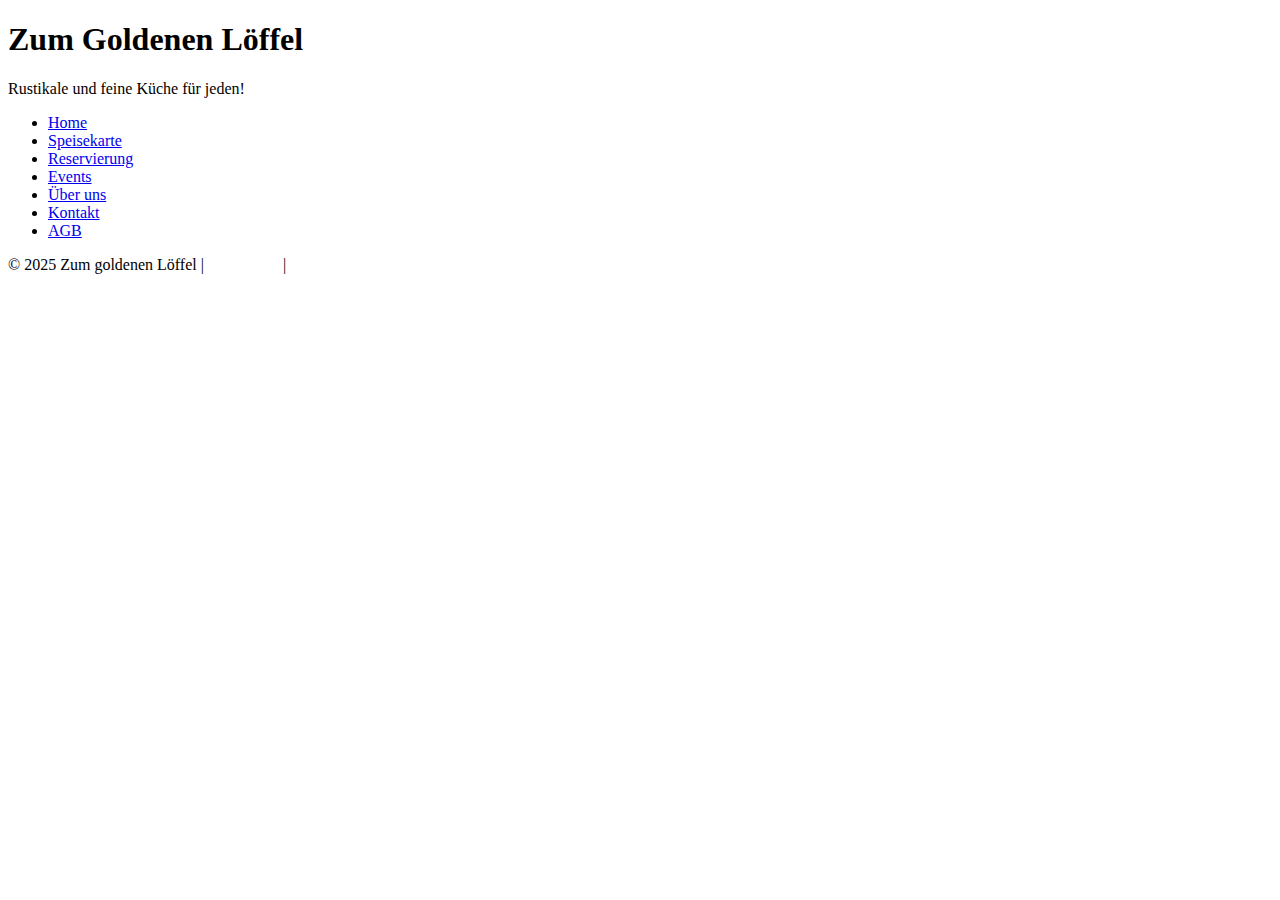
<file: index.html>
<!DOCTYPE html>
<html lang="de">
<head>
  <meta charset="UTF-8">
  <meta name="viewport" content="width=device-width, initial-scale=1.0">
  <title>Zum Goldenen Löffel</title>
  <body>
    <header>
     <h1>Zum Goldenen Löffel</h1>
     <p>Rustikale und feine Küche für jeden!</p>
      <nav>
       <ul>
        <li><a href="index.html">Home</a></li>
        <li><a href="speisekarte.html">Speisekarte</a></li>
        <li><a href="reservierung.html">Reservierung</a></li>
        <li><a href="events.html">Events</a></li>
        <li><a href="ueber-uns.html">Über uns</a></li>
        <li><a href="kontakt.html">Kontakt</a></li>
        <li><a href="AGB.html">AGB</a></li>
       </ul>
      </nav>
     </header>
  <body>
    
  <footer>
    <p>&copy; 2025 Zum goldenen Löffel | <a href="impressum.html" style="color: white;">Impressum</a> | <a href="datenschutz.html" style="color: white;">Datenschutz</a></p>
  </footer>

</body>
</html>
</file>
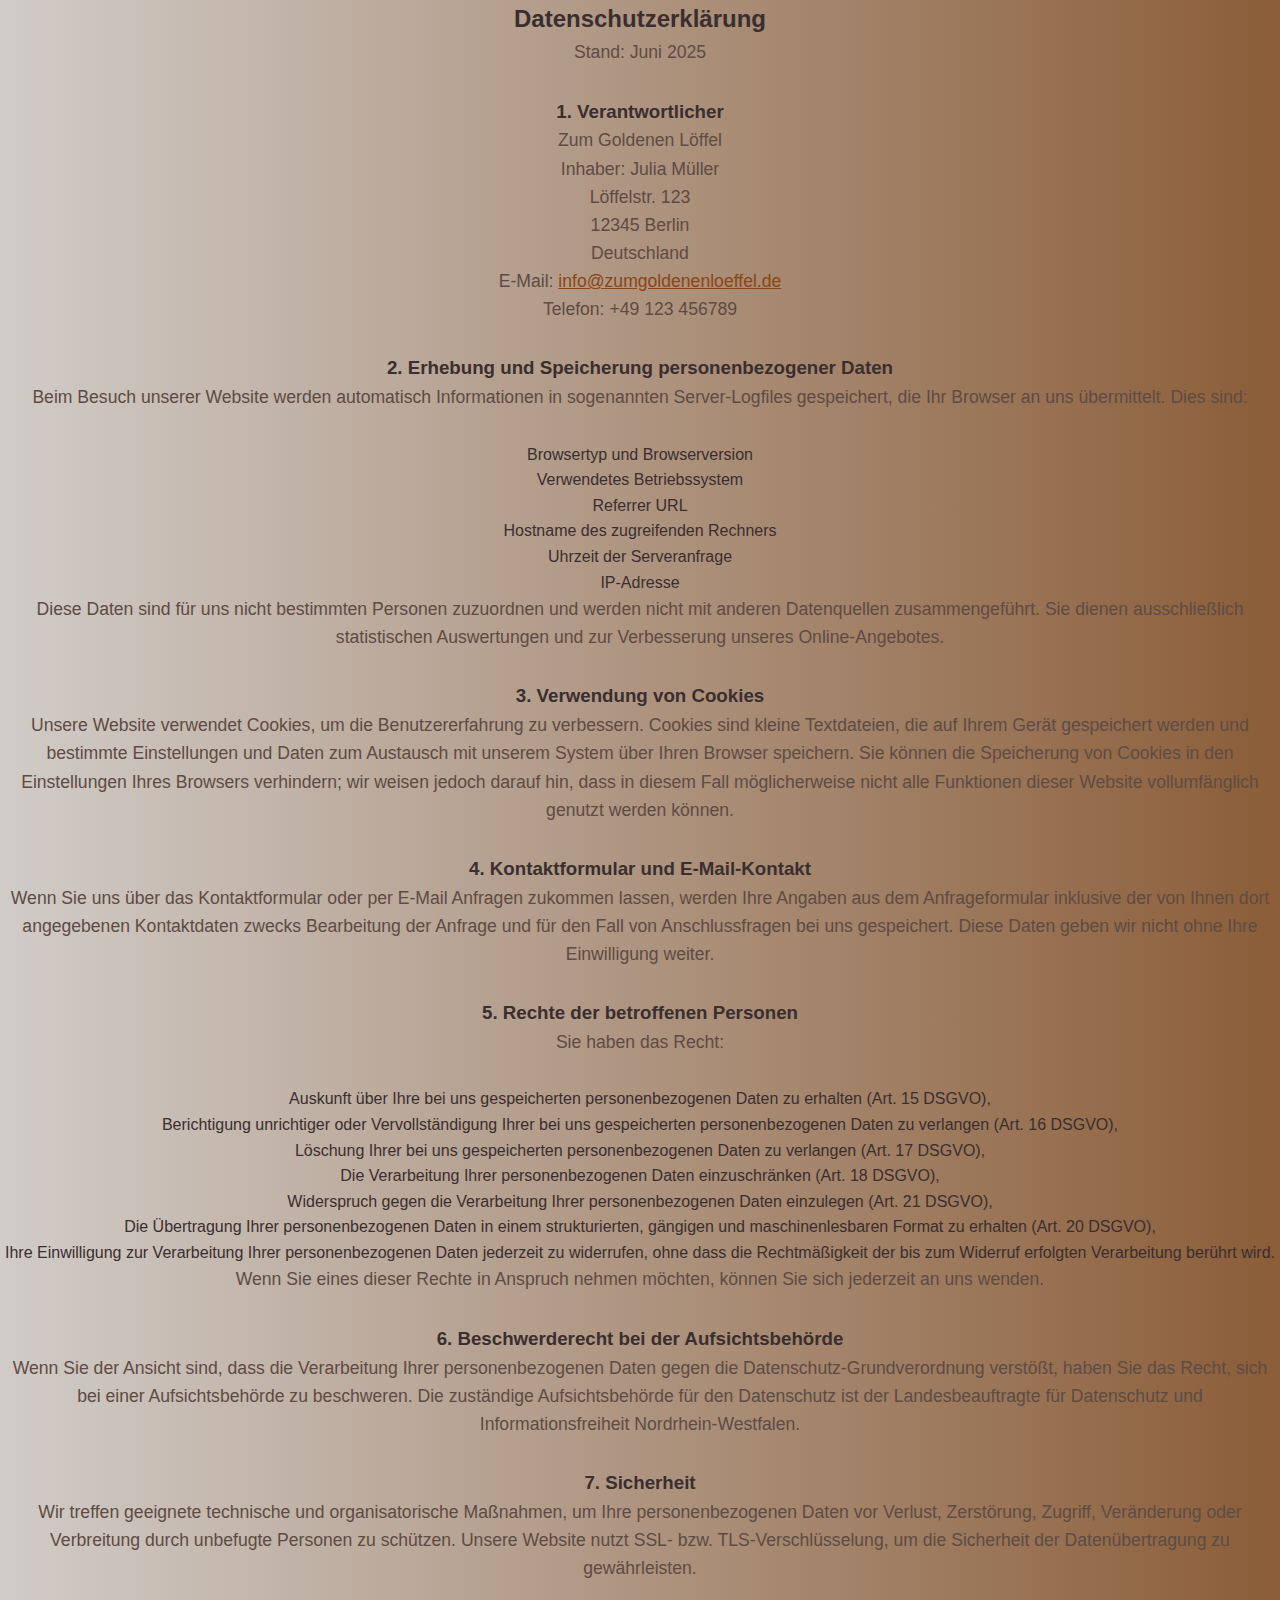
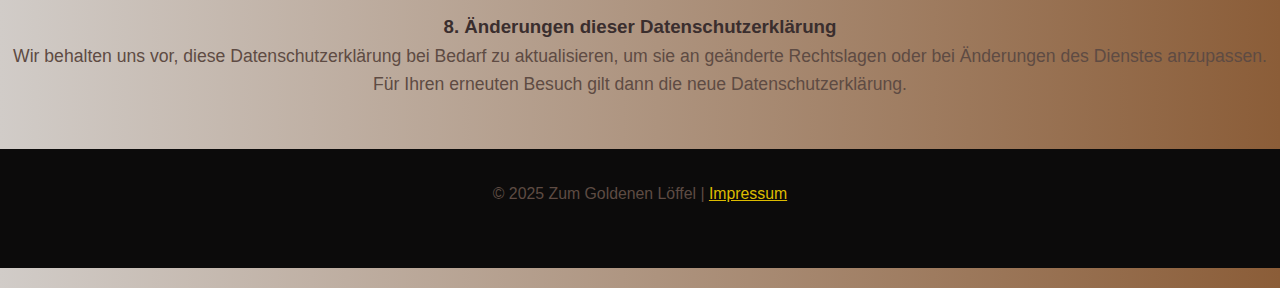
<file: datenschutz.html>
<!DOCTYPE html>
<html lang="en">
<head>
    <meta charset="UTF-8">
    <meta name="viewport" content="width=device-width, initial-scale=1.0">
    <title>Datenschutz</title>
    <link rel="stylesheet" href="CSS/style.css"
    
</head>
<body>
     <main>
    <section>
      <h2>Datenschutzerklärung</h2>
      <p>Stand: Juni 2025</p>

      <h3>1. Verantwortlicher</h3>
      <p>Zum Goldenen Löffel<br>
      Inhaber: Julia Müller<br>
      Löffelstr. 123<br>
      12345 Berlin<br>
      Deutschland<br>
      E-Mail: <a href="mailto:info@zumgoldenenloeffel.de">info@zumgoldenenloeffel.de</a><br>
      Telefon: +49 123 456789</p>

      <h3>2. Erhebung und Speicherung personenbezogener Daten</h3>
      <p>Beim Besuch unserer Website werden automatisch Informationen in sogenannten Server-Logfiles gespeichert, die Ihr Browser an uns übermittelt. Dies sind:</p>
      <ul>
        <li>Browsertyp und Browserversion</li>
        <li>Verwendetes Betriebssystem</li>
        <li>Referrer URL</li>
        <li>Hostname des zugreifenden Rechners</li>
        <li>Uhrzeit der Serveranfrage</li>
        <li>IP-Adresse</li>
      </ul>
      <p>Diese Daten sind für uns nicht bestimmten Personen zuzuordnen und werden nicht mit anderen Datenquellen zusammengeführt. Sie dienen ausschließlich statistischen Auswertungen und zur Verbesserung unseres Online-Angebotes.</p>

      <h3>3. Verwendung von Cookies</h3>
      <p>Unsere Website verwendet Cookies, um die Benutzererfahrung zu verbessern. Cookies sind kleine Textdateien, die auf Ihrem Gerät gespeichert werden und bestimmte Einstellungen und Daten zum Austausch mit unserem System über Ihren Browser speichern. Sie können die Speicherung von Cookies in den Einstellungen Ihres Browsers verhindern; wir weisen jedoch darauf hin, dass in diesem Fall möglicherweise nicht alle Funktionen dieser Website vollumfänglich genutzt werden können.</p>

      <h3>4. Kontaktformular und E-Mail-Kontakt</h3>
      <p>Wenn Sie uns über das Kontaktformular oder per E-Mail Anfragen zukommen lassen, werden Ihre Angaben aus dem Anfrageformular inklusive der von Ihnen dort angegebenen Kontaktdaten zwecks Bearbeitung der Anfrage und für den Fall von Anschlussfragen bei uns gespeichert. Diese Daten geben wir nicht ohne Ihre Einwilligung weiter.</p>

      <h3>5. Rechte der betroffenen Personen</h3>
      <p>Sie haben das Recht:</p>
      <ul>
        <li>Auskunft über Ihre bei uns gespeicherten personenbezogenen Daten zu erhalten (Art. 15 DSGVO),</li>
        <li>Berichtigung unrichtiger oder Vervollständigung Ihrer bei uns gespeicherten personenbezogenen Daten zu verlangen (Art. 16 DSGVO),</li>
        <li>Löschung Ihrer bei uns gespeicherten personenbezogenen Daten zu verlangen (Art. 17 DSGVO),</li>
        <li>Die Verarbeitung Ihrer personenbezogenen Daten einzuschränken (Art. 18 DSGVO),</li>
        <li>Widerspruch gegen die Verarbeitung Ihrer personenbezogenen Daten einzulegen (Art. 21 DSGVO),</li>
        <li>Die Übertragung Ihrer personenbezogenen Daten in einem strukturierten, gängigen und maschinenlesbaren Format zu erhalten (Art. 20 DSGVO),</li>
        <li>Ihre Einwilligung zur Verarbeitung Ihrer personenbezogenen Daten jederzeit zu widerrufen, ohne dass die Rechtmäßigkeit der bis zum Widerruf erfolgten Verarbeitung berührt wird.</li>
      </ul>
      <p>Wenn Sie eines dieser Rechte in Anspruch nehmen möchten, können Sie sich jederzeit an uns wenden.</p>

      <h3>6. Beschwerderecht bei der Aufsichtsbehörde</h3>
      <p>Wenn Sie der Ansicht sind, dass die Verarbeitung Ihrer personenbezogenen Daten gegen die Datenschutz-Grundverordnung verstößt, haben Sie das Recht, sich bei einer Aufsichtsbehörde zu beschweren. Die zuständige Aufsichtsbehörde für den Datenschutz ist der Landesbeauftragte für Datenschutz und Informationsfreiheit Nordrhein-Westfalen.</p>

      <h3>7. Sicherheit</h3>
      <p>Wir treffen geeignete technische und organisatorische Maßnahmen, um Ihre personenbezogenen Daten vor Verlust, Zerstörung, Zugriff, Veränderung oder Verbreitung durch unbefugte Personen zu schützen. Unsere Website nutzt SSL- bzw. TLS-Verschlüsselung, um die Sicherheit der Datenübertragung zu gewährleisten.</p>

      <h3>8. Änderungen dieser Datenschutzerklärung</h3>
      <p>Wir behalten uns vor, diese Datenschutzerklärung bei Bedarf zu aktualisieren, um sie an geänderte Rechtslagen oder bei Änderungen des Dienstes anzupassen. Für Ihren erneuten Besuch gilt dann die neue Datenschutzerklärung.</p>
    </section>
  </main>

  <footer>
    <p>&copy; 2025 Zum Goldenen Löffel | <a href="impressum.html">Impressum</a></p>
  </footer>
    
</body>
</html>
</file>
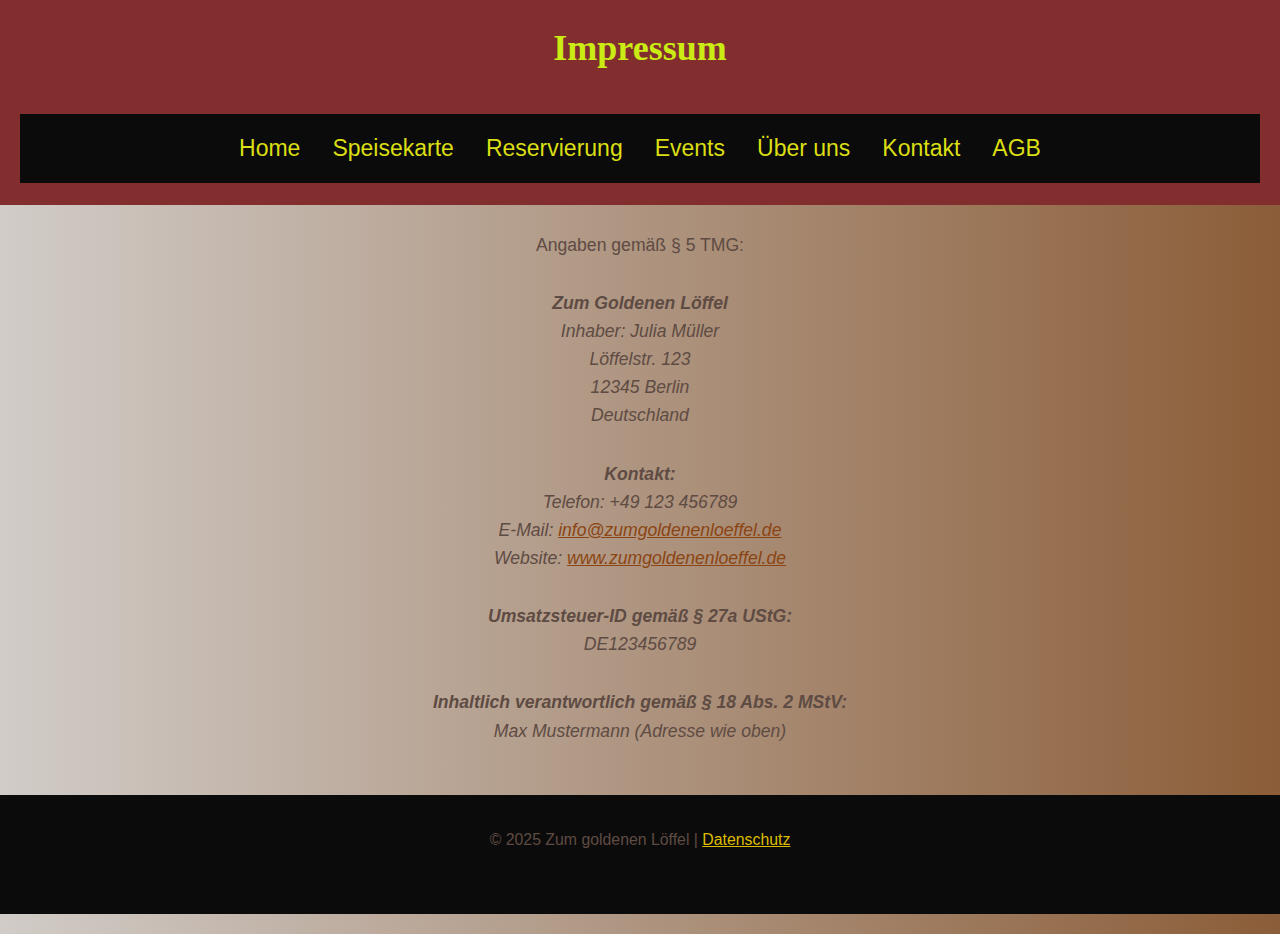
<file: impressum.html>
<!DOCTYPE html>
<html lang="de">
<head>
    <meta charset="UTF-8" />
    <meta name="viewport" content="width=device-width, initial-scale=1.0" />
    <title>Impressum</title>
    <link rel="stylesheet" href="CSS/style.css" />
</head>
<body>
    <header>
        <h2>Impressum</h2>
        <br />
        <nav>
            <ul>
                <li><a href="index.html" aria-current="page">Home</a></li>
                <li><a href="speisekarte.html">Speisekarte</a></li>
                <li><a href="reservierung.html">Reservierung</a></li>
                <li><a href="events.html">Events</a></li>
                <li><a href="ueber-uns.html">Über uns</a></li>
                <li><a href="kontakt.html">Kontakt</a></li>
                <li><a href="agb.html" aria-current="page">AGB</a></li>
            </ul>
        </nav>
    </header>
    <br />
    <main>
        <p>Angaben gemäß § 5 TMG:</p>
        <address>
            <p>
                <strong>Zum Goldenen Löffel</strong><br />
                Inhaber: Julia Müller<br />
                Löffelstr. 123<br />
                12345 Berlin<br />
                Deutschland
            </p>
            <p>
                <strong>Kontakt:</strong><br />
                Telefon: +49 123 456789<br />
                E-Mail: <a href="mailto:info@zumgoldenenloeffel.de">info@zumgoldenenloeffel.de</a><br />
                Website: <a href="https://www.zumgoldenenloeffel.de">www.zumgoldenenloeffel.de</a>
            </p>
            <p>
                <strong>Umsatzsteuer-ID gemäß § 27a UStG:</strong><br />
                DE123456789
            </p>
            <p>
                <strong>Inhaltlich verantwortlich gemäß § 18 Abs. 2 MStV:</strong><br />
                Max Mustermann (Adresse wie oben)
            </p>
        </address>
    </main>
    <footer> 
        <p>&copy; 2025 Zum goldenen Löffel | <a href="datenschutz.html">Datenschutz</a></p>
    </footer>
</body>
</html>
</file>
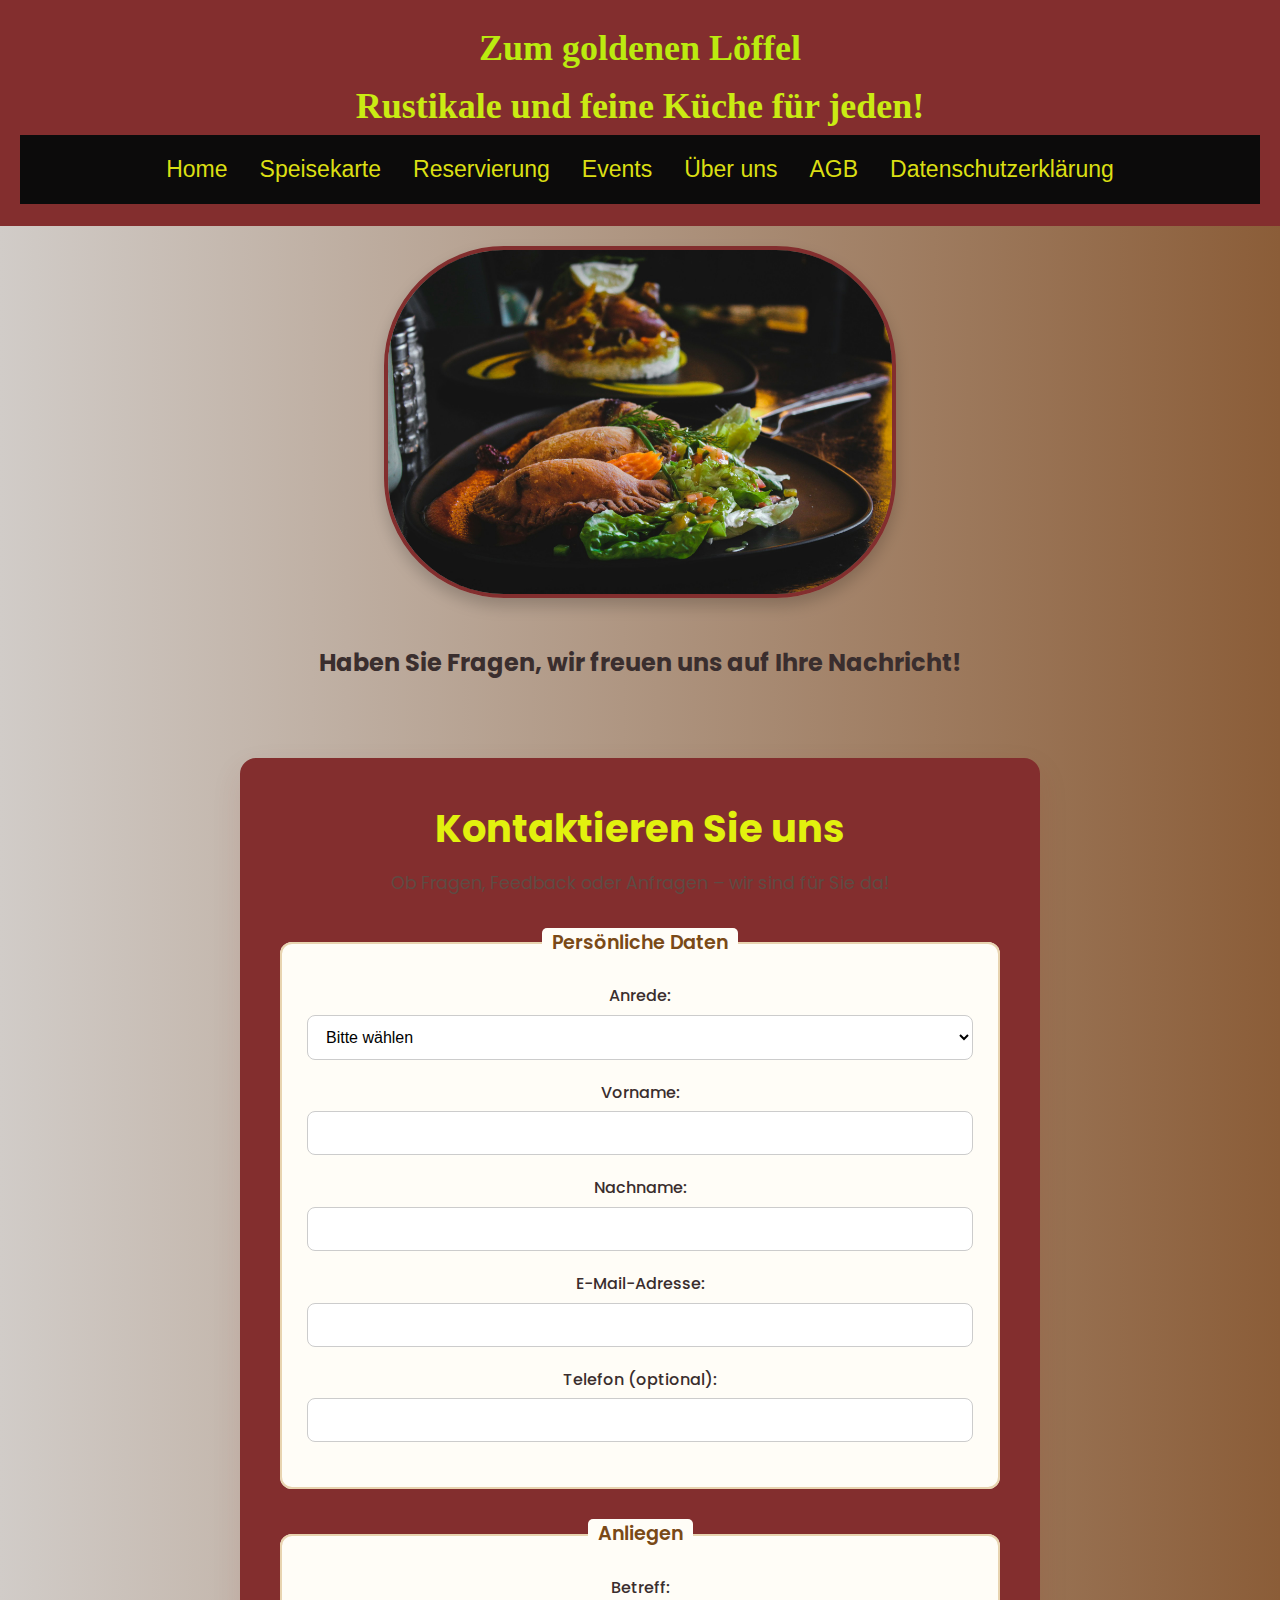
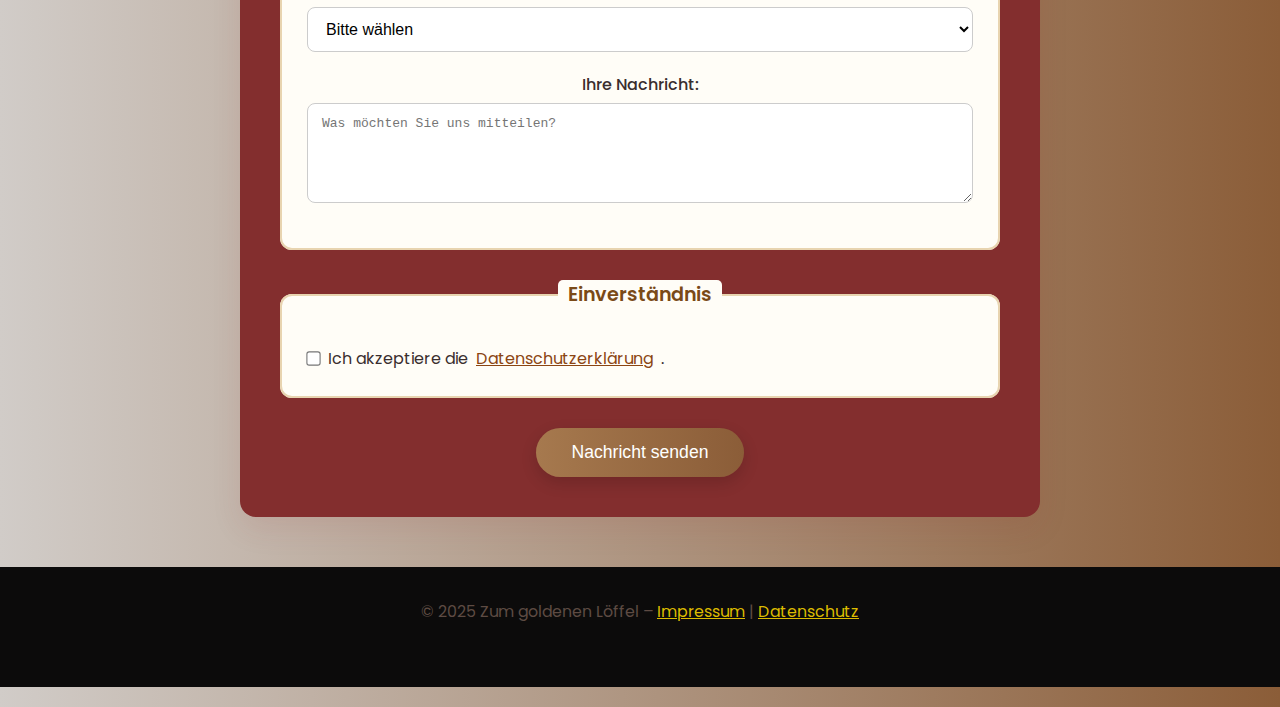
<file: kontakt.html>
<!DOCTYPE html>
<html lang="de">
<head>
    <meta charset="UTF-8">
    <meta name="viewport" content="width=device-width, initial-scale=1.0">
    <title>Kontakt</title>
    <link rel="stylesheet" href="CSS/style.css">
</head>
<body>
    <header>
        <h1>Zum goldenen Löffel</h1>
        <h2>Rustikale und feine Küche für jeden!</h2>

        <nav>
            <ul>
                <li><a href="index.html" aria-current="page">Home</a></li>
                <li><a href="speisekarte.html">Speisekarte</a></li>
                <li><a href="reservierung.html">Reservierung</a></li>
                <li><a href="events.html">Events</a></li>
                <li><a href="ueber-uns.html">Über uns</a></li>
                <li><a href="AGB.html">AGB</a></li>
                <li><a href="datenschutz.html">Datenschutzerklärung</a></li>
            </ul>
        </nav>
    </header>
    <main>
        <div class=Restaurant-Foto>
          <img src="Bilder/Kontakt.jpg" alt="Bild einer Bar an der Menschen sitzen">
        </div class=Restaurant-Foto> 
            <br>
            <h2>Haben Sie Fragen, wir freuen uns auf Ihre Nachricht!</h2>

            <form action="mailto:info@zumgoldenenloeffel.de" method="post" enctype="text/plain">
                <br>
                <link href="https://fonts.googleapis.com/css2?family=Poppins:wght@300;500;700&display=swap" rel="stylesheet">
</head>
<body>

  <div class="contact-container">
    <h1>Kontaktieren Sie uns</h1>
    <p>Ob Fragen, Feedback oder Anfragen – wir sind für Sie da!</p>

    <form action="kontakt-senden.php" method="POST">

      <fieldset>
        <legend>Persönliche Daten</legend>

        <div class="form-group">
          <label for="anrede">Anrede:</label>
          <select id="anrede" name="anrede" required>
            <option value="">Bitte wählen</option>
            <option value="herr">Herr</option>
            <option value="frau">Frau</option>
            <option value="divers">Divers</option>
          </select>
        </div>

        <div class="form-group">
          <label for="vorname">Vorname:</label>
          <input type="text" id="vorname" name="vorname" required>
        </div>

        <div class="form-group">
          <label for="nachname">Nachname:</label>
          <input type="text" id="nachname" name="nachname" required>
        </div>

        <div class="form-group">
          <label for="email">E-Mail-Adresse:</label>
          <input type="email" id="email" name="email" required>
        </div>

        <div class="form-group">
          <label for="telefon">Telefon (optional):</label>
          <input type="tel" id="telefon" name="telefon">
        </div>
      </fieldset>

      <fieldset>
        <legend>Anliegen</legend>

        <div class="form-group">
          <label for="betreff">Betreff:</label>
          <select id="betreff" name="betreff" required>
            <option value="">Bitte wählen</option>
            <option value="reservierung">Reservierung</option>
            <option value="feedback">Feedback</option>
            <option value="beschwerde">Beschwerde</option>
            <option value="frage">Allgemeine Frage</option>
          </select>
        </div>

        <div class="form-group">
          <label for="nachricht">Ihre Nachricht:</label>
          <textarea id="nachricht" name="nachricht" placeholder="Was möchten Sie uns mitteilen?" required></textarea>
        </div>
      </fieldset>

      <fieldset>
        <legend>Einverständnis</legend>
        <div class="form-group-inline">
          <label>
            <input type="checkbox" name="datenschutz" required>
            Ich akzeptiere die <a href="datenschutz.html" target="_blank">Datenschutzerklärung</a>.
          </label>
        </div>
      </fieldset>

      <div class="form-actions">
        <button type="submit">Nachricht senden</button>
      </div>
    </form>
  </div>

  <footer>
    <p>&copy; 2025 Zum goldenen Löffel &ndash; <a href="impressum.html">Impressum</a> | <a href="datenschutz.html">Datenschutz</a></p>
  </footer>

</body>
</html>
</file>
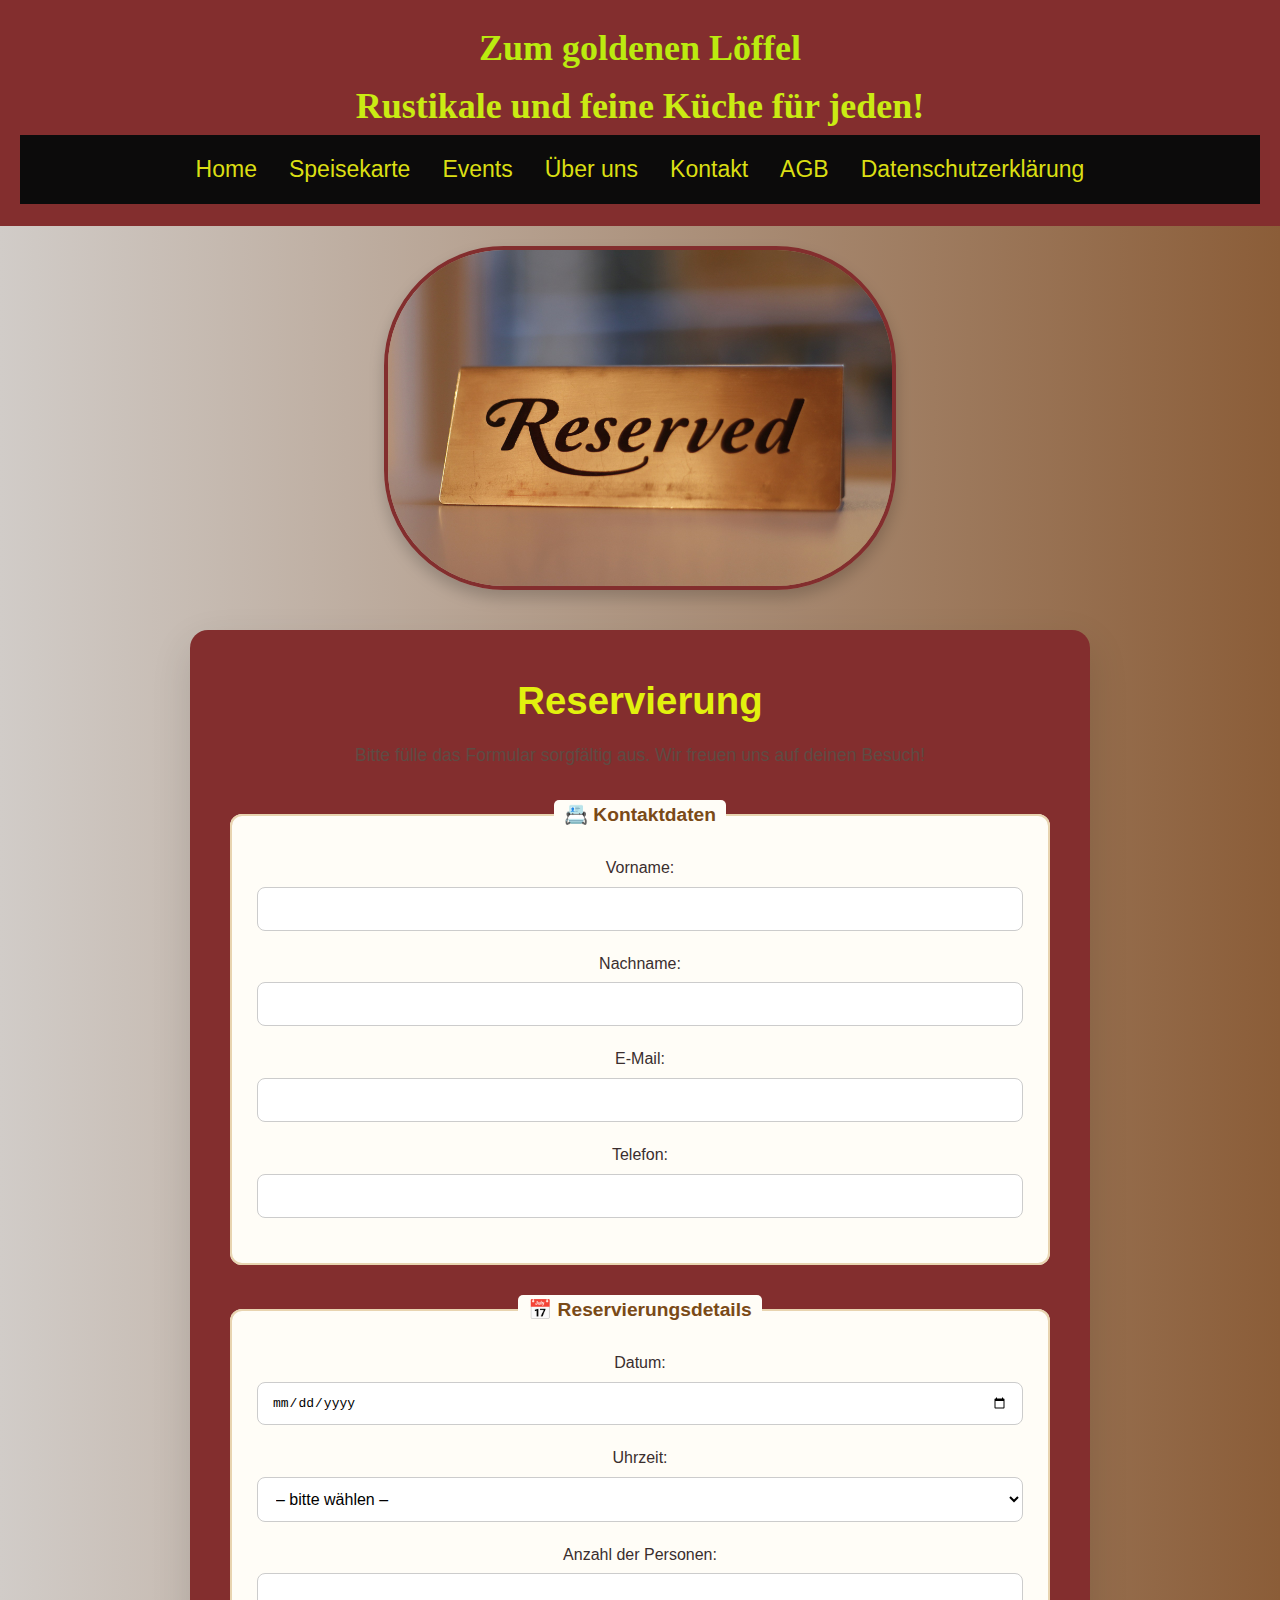
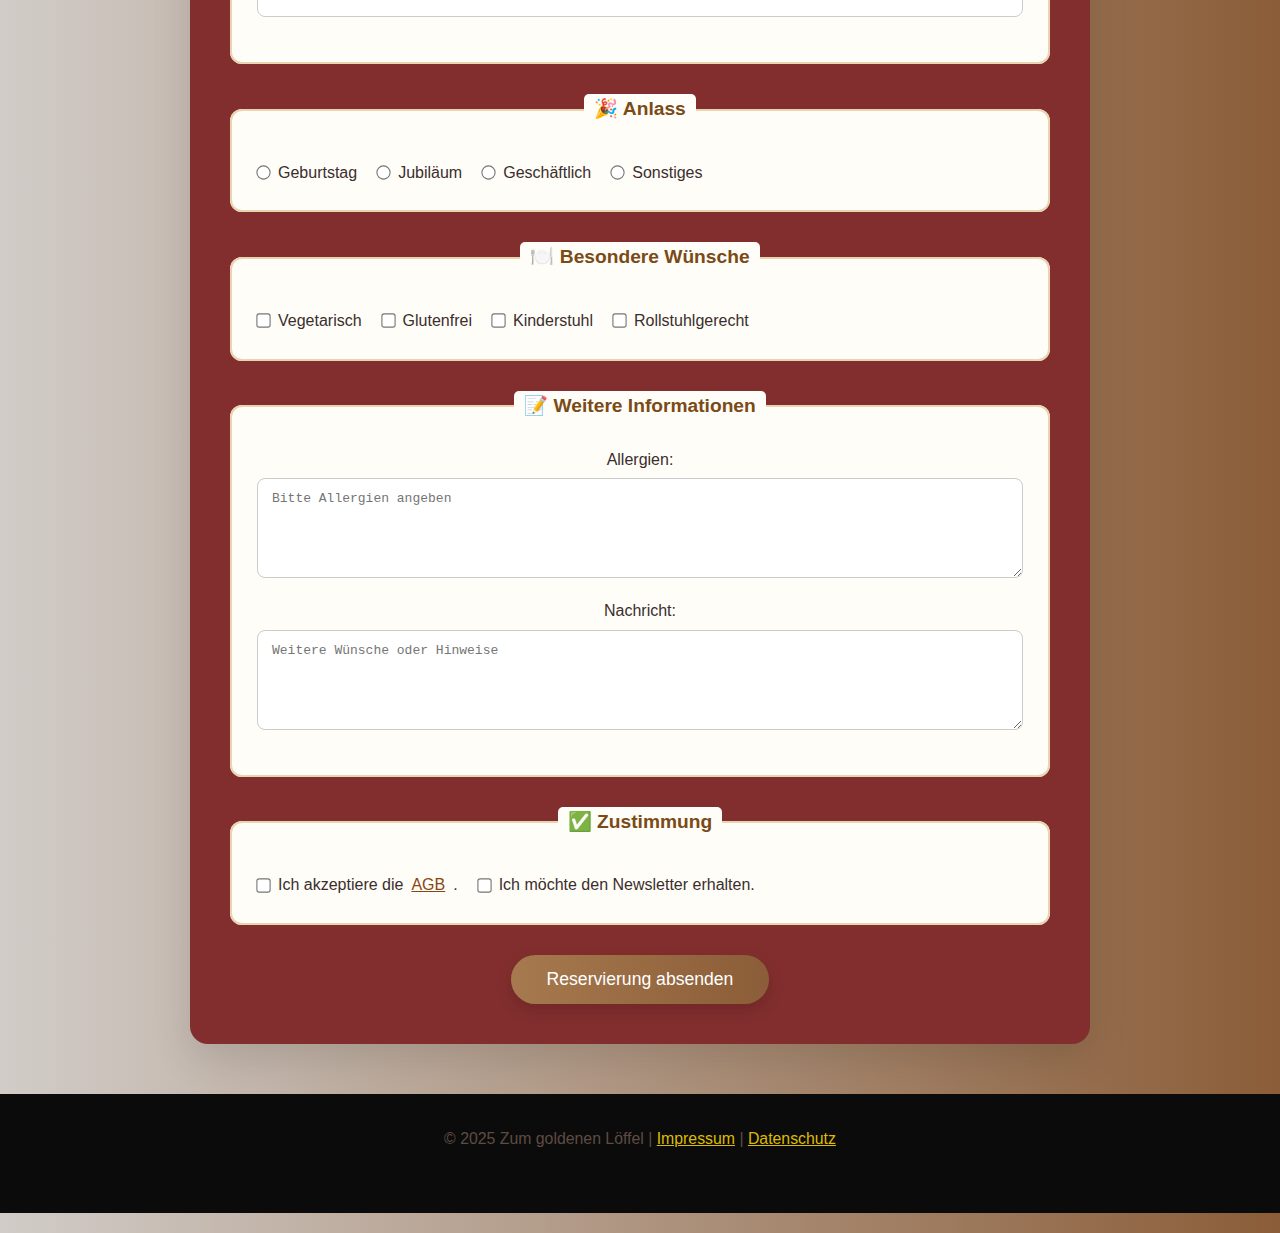
<file: reservierung.html>
<!DOCTYPE html>
<html lang="de">
<head>
    <meta charset="UTF-8">
    <meta name="viewport" content="width=device-width, initial-scale=1.0">
    <title>Reservierung</title>
    <link rel="stylesheet" type="text/css" href="CSS/style.css" />
</head>
<body>
    <header>
        <h1>Zum goldenen Löffel</h1>
        <h2>Rustikale und feine Küche für jeden!</h2>
        <nav> 
            <ul>
                <li><a href="index.html" aria-current="page">Home</a></li>
                <li><a href="speisekarte.html">Speisekarte</a></li>
                <li><a href="events.html">Events</a></li>
                <li><a href="ueber-uns.html">Über uns</a></li>
                <li><a href="kontakt.html">Kontakt</a></li>
                <li><a href="agb.html">AGB</a></li> 
                <li><a href="datenschutz.html">Datenschutzerklärung</a></li>
            </ul>
        </nav>
    </header>
    <div class="Restaurant-Foto">
        <img src="Bilder/Reservierung.jpg" alt="Bild mit einem Reserviert Schildchen">
    </div>

    <main class="reservation-container">
        <h1>Reservierung</h1>
        <p>Bitte fülle das Formular sorgfältig aus. Wir freuen uns auf deinen Besuch!</p>

        <form action="reservierung-senden.php" method="post">
            <fieldset>
                <legend>📇 Kontaktdaten</legend>
                <div class="form-group">
                    <label for="vorname">Vorname:</label>
                    <input type="text" id="vorname" name="vorname" required />
                </div>
                <div class="form-group">
                    <label for="nachname">Nachname:</label>
                    <input type="text" id="nachname" name="nachname" required />
                </div>
                <div class="form-group">
                    <label for="email">E-Mail:</label>
                    <input type="email" id="email" name="email" required />
                </div>
                <div class="form-group">
                    <label for="telefon">Telefon:</label>
                    <input type="tel" id="telefon" name="telefon" required />
                </div>
            </fieldset>

            <fieldset>
                <legend>📅 Reservierungsdetails</legend>
                <div class="form-group">
                    <label for="datum">Datum:</label>
                    <input type="date" id="datum" name="datum" required />
                </div>
                <div class="form-group">
                    <label for="uhrzeit">Uhrzeit:</label>
                    <select id="uhrzeit" name="uhrzeit" required>
                        <option value="">– bitte wählen –</option>
                        <option value="17:00">17:00</option>
                        <option value="18:00">18:00</option>
                        <option value="19:00">19:00</option>
                        <option value="20:00">20:00</option>
                    </select>
                </div>
                <div class="form-group">
                    <label for="personen">Anzahl der Personen:</label>
                    <input type="number" id="personen" name="personen" min="1" max="20" required />
                </div>
            </fieldset>

            <fieldset>
                <legend>🎉 Anlass</legend>
                <div class="form-group-inline">
                    <label><input type="radio" name="anlass" value="Geburtstag" required> Geburtstag</label>
                    <label><input type="radio" name="anlass" value="Jubiläum"> Jubiläum</label>
                    <label><input type="radio" name="anlass" value="Geschäftlich"> Geschäftlich</label>
                    <label><input type="radio" name="anlass" value="Sonstiges"> Sonstiges</label>
                </div>
            </fieldset>

            <fieldset>
                <legend>🍽️ Besondere Wünsche</legend>
                <div class="form-group-inline">
                    <label><input type="checkbox" name="wunsch[]" value="vegetarisch"> Vegetarisch</label>
                    <label><input type="checkbox" name="wunsch[]" value="glutenfrei"> Glutenfrei</label>
                    <label><input type="checkbox" name="wunsch[]" value="kinderstuhl"> Kinderstuhl</label>
                    <label><input type="checkbox" name="wunsch[]" value="rollstuhlgerecht"> Rollstuhlgerecht</label>
                </div>
            </fieldset>

            <fieldset>
                <legend>📝 Weitere Informationen</legend>
                <div class="form-group">
                    <label for="allergien">Allergien:</label>
                    <textarea id="allergien" name="allergien" rows="2" placeholder="Bitte Allergien angeben"></textarea>
                </div>
                <div class="form-group">
                    <label for="nachricht">Nachricht:</label>
                    <textarea id="nachricht" name="nachricht" rows="4" placeholder="Weitere Wünsche oder Hinweise"></textarea>
                </div>
            </fieldset>

            <fieldset>
                <legend>✅ Zustimmung</legend>
                <div class="form-group-inline">
                    <label><input type="checkbox" name="agb" required> Ich akzeptiere die <a href="AGB.html" target="_blank">AGB</a>.</label>
                    <label><input type="checkbox" name="newsletter"> Ich möchte den Newsletter erhalten.</label>
                </div>
            </fieldset>

            <div class="form-actions">
                <button type="submit">Reservierung absenden</button>
            </div>
        </form>
    </main>

    <footer>
        <p>&copy; 2025 Zum goldenen Löffel | <a href="impressum.html">Impressum</a> | <a href="datenschutz.html">Datenschutz</a></p>
    </footer>
</body>
</html>
</file>
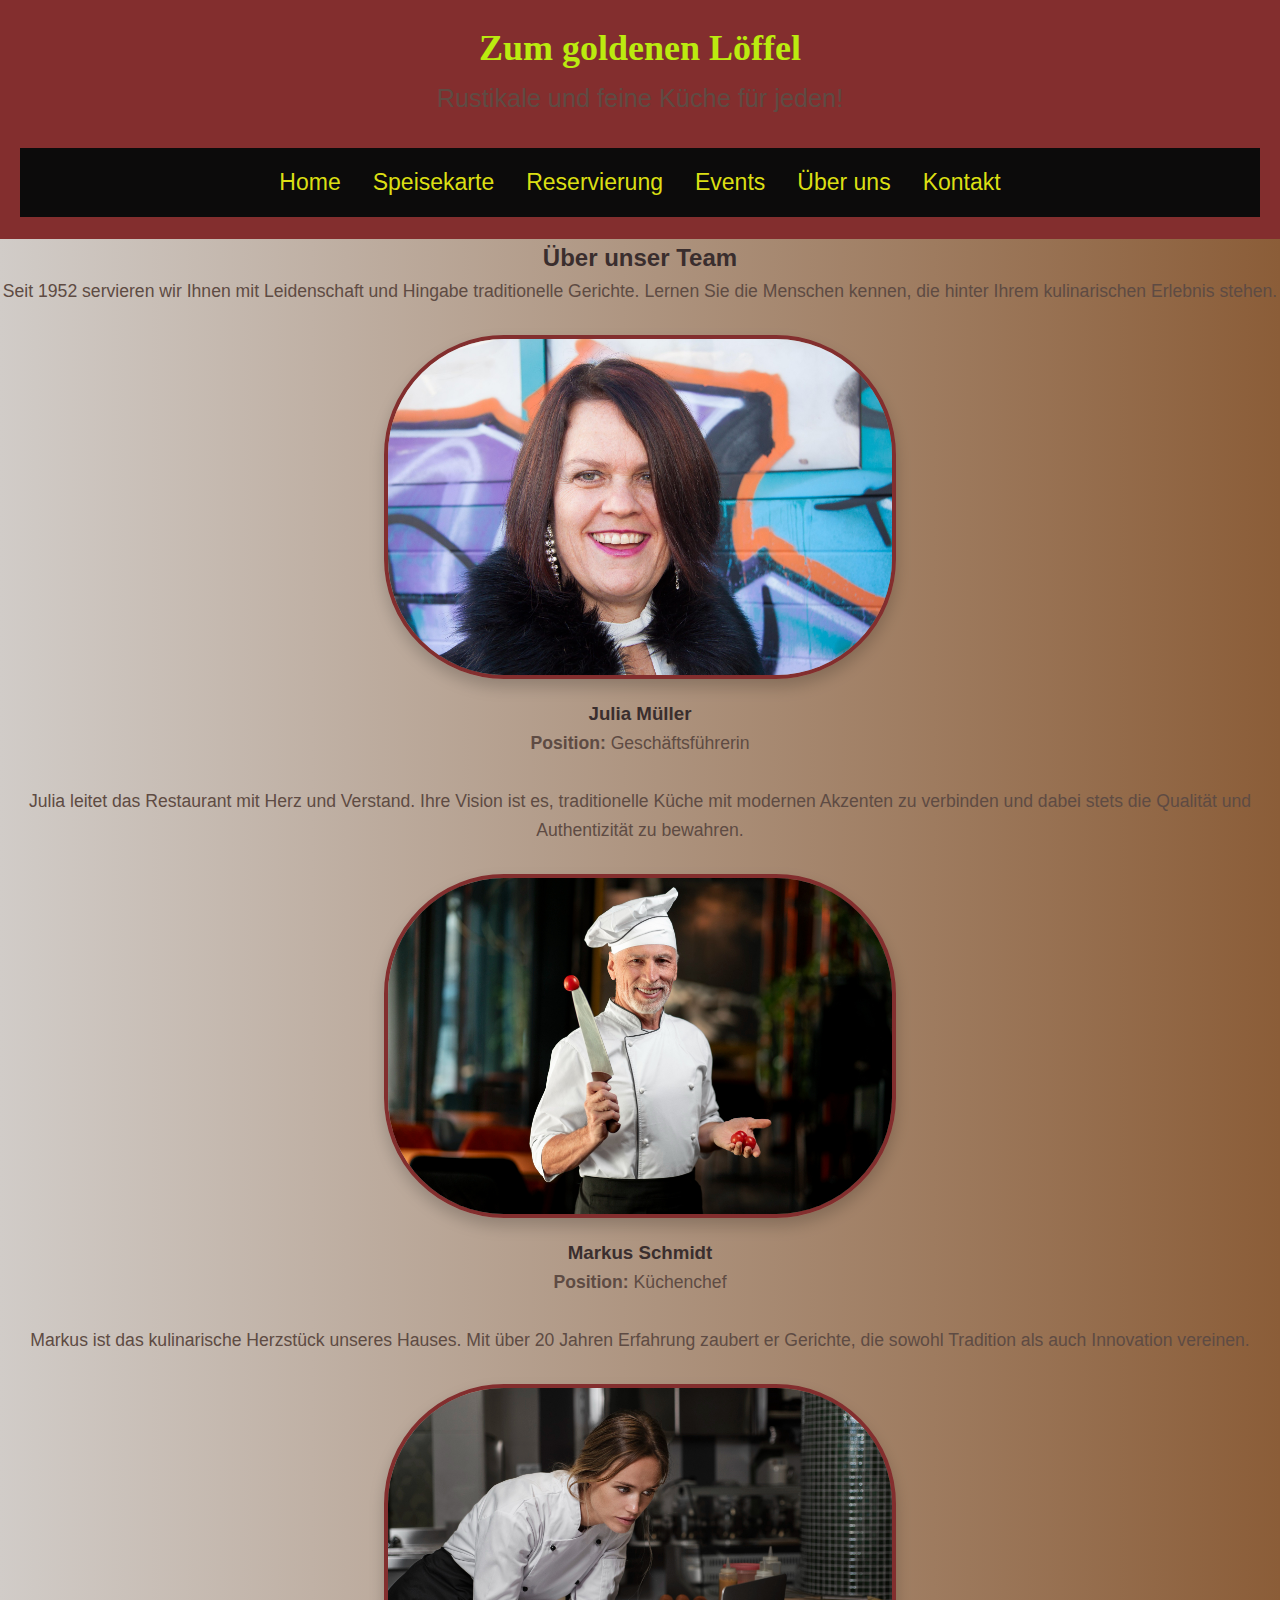
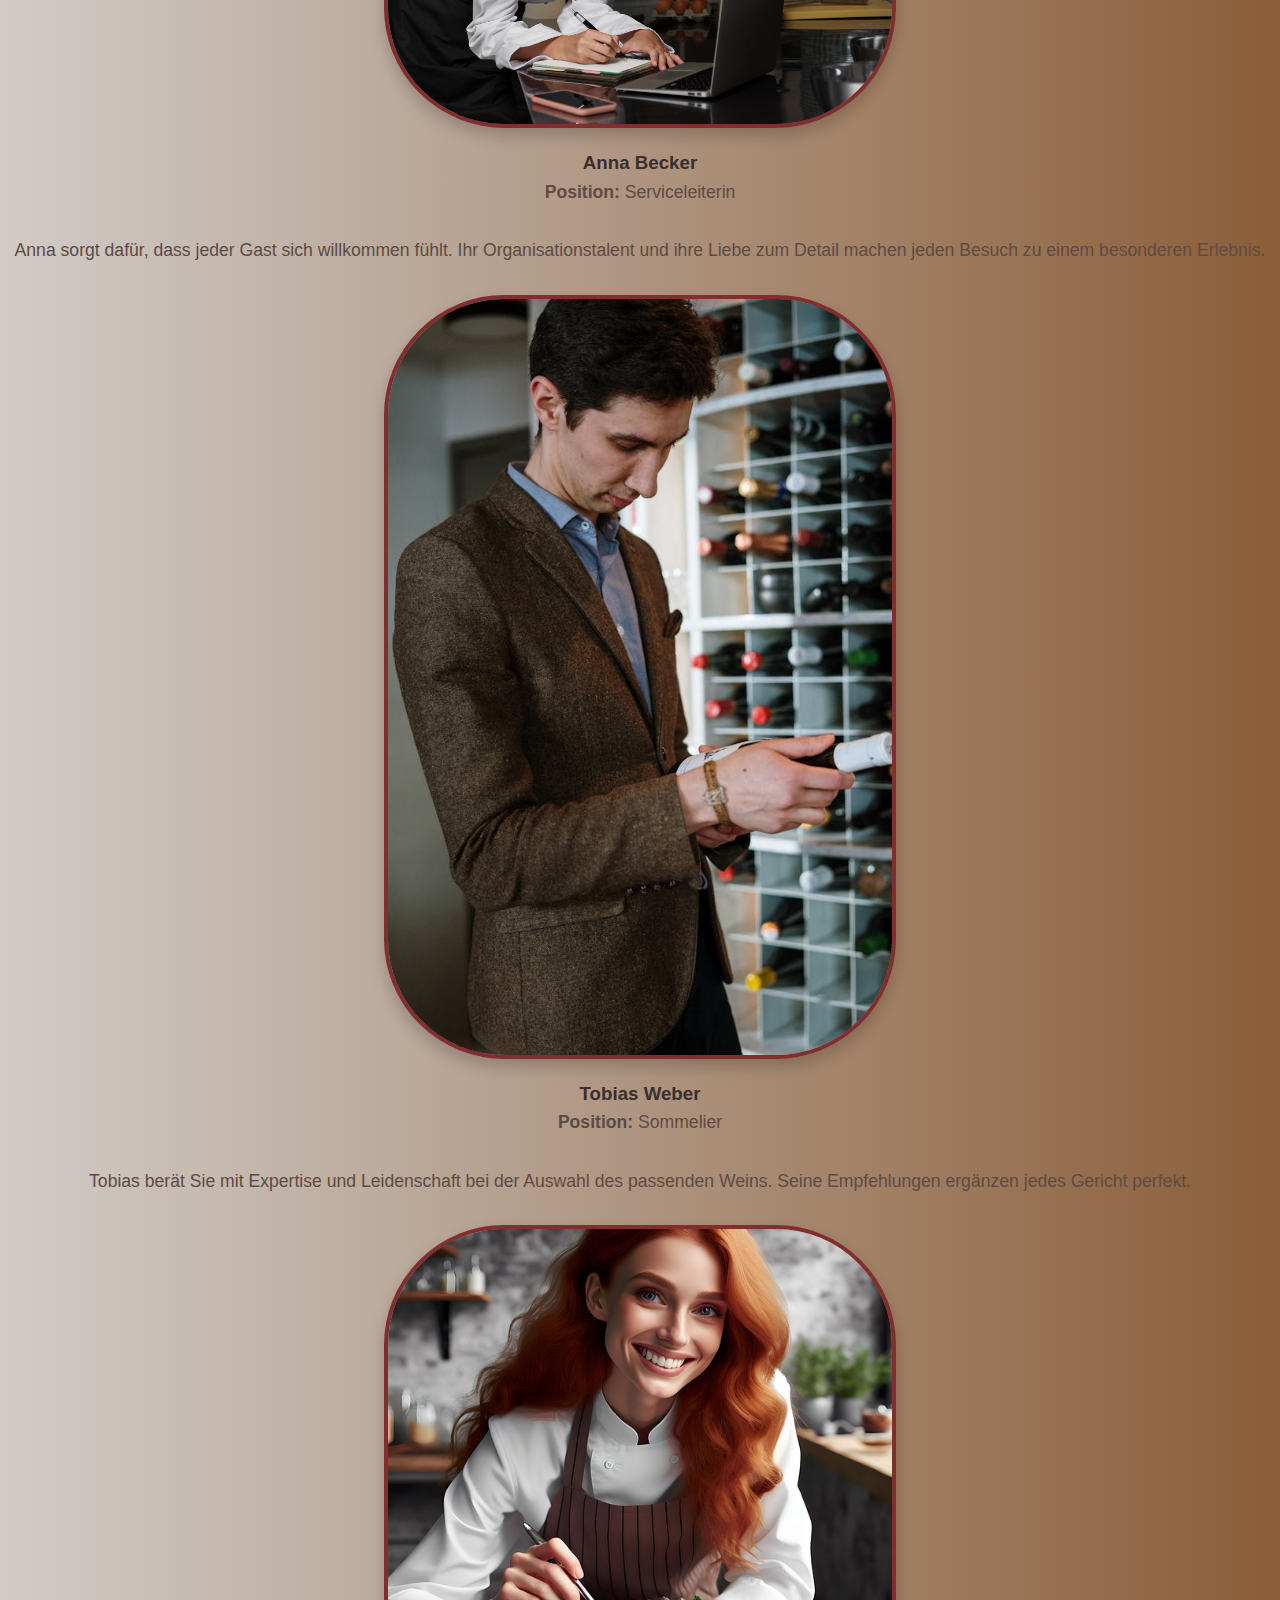
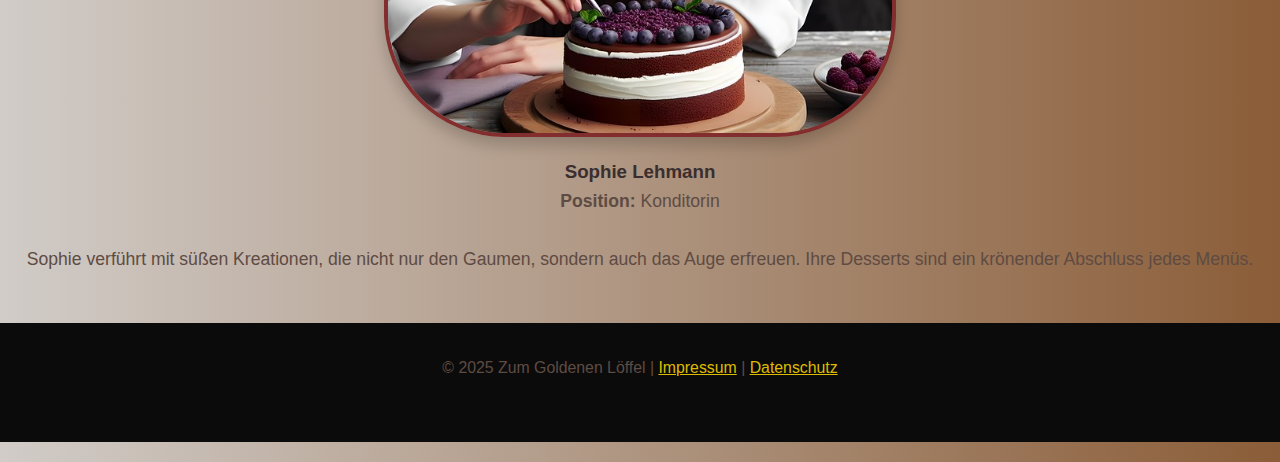
<file: ueber-uns.html>
<!DOCTYPE html>
<html lang="de">
<head>
  <meta charset="UTF-8">
  <meta name="viewport" content="width=device-width, initial-scale=1.0">
  <title>Über uns – Zum goldenen Löffel</title>
  <link rel="stylesheet" href="CSS/style.css">
</head>
<body>
  <header>
    <h1>Zum goldenen Löffel</h1>
    <p>Rustikale und feine Küche für jeden!</p>
    <nav>
      <ul>
        <li><a href="index.html" aria-current="page">Home</a></li>
        <li><a href="speisekarte.html">Speisekarte</a></li>
        <li><a href="reservierung.html">Reservierung</a></li>
        <li><a href="events.html">Events</a></li>
        <li><a href="ueber-uns.html">Über uns</a></li>
        <li><a href="kontakt.html">Kontakt</a></li>
      </ul>
    </nav>
  </header>

  <main>
    <section>
      <h2>Über unser Team</h2>
      <p>Seit 1952 servieren wir Ihnen mit Leidenschaft und Hingabe traditionelle Gerichte. Lernen Sie die Menschen kennen, die hinter Ihrem kulinarischen Erlebnis stehen.</p>

      <div class="team-member">
        <img src="Bilder/Geschäftsführung.jpg" alt="Julia Müller" class="team-photo">
        <div class="team-info">
          <h3>Julia Müller</h3>
          <p><strong>Position:</strong> Geschäftsführerin</p>
          <p>Julia leitet das Restaurant mit Herz und Verstand. Ihre Vision ist es, traditionelle Küche mit modernen Akzenten zu verbinden und dabei stets die Qualität und Authentizität zu bewahren.</p>
        </div>
      </div>

      <div class="team-member">
        <img src="Bilder/Küchenchef.jpg" alt="Markus Schmidt" class="team-photo">
        <div class="team-info">
          <h3>Markus Schmidt</h3>
          <p><strong>Position:</strong> Küchenchef</p>
          <p>Markus ist das kulinarische Herzstück unseres Hauses. Mit über 20 Jahren Erfahrung zaubert er Gerichte, die sowohl Tradition als auch Innovation vereinen.</p>
        </div>
      </div>

      <div class="team-member">
        <img src="Bilder/Serviceleitung.jpg" alt="Anna Becker" class="team-photo">
        <div class="team-info">
          <h3>Anna Becker</h3>
          <p><strong>Position:</strong> Serviceleiterin</p>
          <p>Anna sorgt dafür, dass jeder Gast sich willkommen fühlt. Ihr Organisationstalent und ihre Liebe zum Detail machen jeden Besuch zu einem besonderen Erlebnis.</p>
        </div>
      </div>

      <div class="team-member">
        <img src="Bilder/Somilier.jpg" alt="Tobias Weber" class="team-photo">
        <div class="team-info">
          <h3>Tobias Weber</h3>
          <p><strong>Position:</strong> Sommelier</p>
          <p>Tobias berät Sie mit Expertise und Leidenschaft bei der Auswahl des passenden Weins. Seine Empfehlungen ergänzen jedes Gericht perfekt.</p>
        </div>
      </div>

      <div class="team-member">
        <img src="Bilder/Konditorin.jpg" alt="Sophie Lehmann" class="team-photo">
        <div class="team-info">
          <h3>Sophie Lehmann</h3>
          <p><strong>Position:</strong> Konditorin</p>
          <p>Sophie verführt mit süßen Kreationen, die nicht nur den Gaumen, sondern auch das Auge erfreuen. Ihre Desserts sind ein krönender Abschluss jedes Menüs.</p>
        </div>
      </div>
    </section>
  </main>

  <footer>
    <p>&copy; 2025 Zum Goldenen Löffel | <a href="impressum.html">Impressum</a> | <a href="datenschutz.html">Datenschutz</a></p>
  </footer>
</body>
</html>
</file>
<file: CSS/style.css>
* {
  margin: 0;
  padding: 0;
  box-sizing: border-box;
}


html {
  scroll-behavior: smooth;
}

header {
  background-color: #832e2e;      
  color: #e0d311;                 
  font-family: 'Arial', sans-serif; 
  font-size: 23px;                
  padding: 20px;                  
  text-align: center;             
  border-bottom: 2px solid #832e2e; 
}

header h1 {
  font-size: 36px;
  font-family: 'Georgia', serif;
  color: #bbeb0f;
  margin: 0;
}

header h2 {
  font-size: 36px;
  font-family: 'Georgia', serif;
  color: #caeb13;
  margin: 0;
}

img {
  display: block;
  margin-left: auto;
  margin-right: auto;
  max-width: auto;
  height: auto;
}

img {
  display: block;
  margin: 20px auto;
  max-width: 40%;
  height: auto;

  border: 4px solid #832e2e;         
  border-radius: 120px;            
  box-shadow: 0 8px 16px rgba(0, 0, 0, 0.2); 

  transition: all 0.3s ease;      
  filter: grayscale(0%);          
}


img:hover {
  transform: scale(1.05);         
  box-shadow: 0 12px 24px rgba(0, 0, 0, 0.3);
  filter: grayscale(10%) brightness(1.05);
  border-color: #832e2e;          
}

body {
  font-family: 'Arial', sans-serif;
  background-color: #832e2e; 
  color: #832e2e;
  line-height: 1.6;
  -webkit-font-smoothing: antialiased;
  -moz-osx-font-smoothing: grayscale;
  text-align: center; 
}


.element {
text-align: center;
}
  
:root {
  --primary: #ddbc00; 
  --secondary: #6A5ACD; 
  --dark: #0c0b0b; 
  --light: #dbdf13;
  --muted: #9e4242; 
  --text: #0a0a0a; 
}

.container {
  max-width: auto;
  margin: 0 auto;
  padding: 0 1rem;
} 

nav {
  width: 100%;
  background-color: var(--dark);
  display: flex;
  justify-content: center; 
  align-items: center;
  padding: 1rem 0;
}

nav .nav-container {
  display: flex;
  justify-content: center; 
  align-items: center;
  padding: 1rem 2rem;
}

nav ul {
  list-style: none;
  display: flex;
  gap: 2rem;
  padding: 0;
  margin: 0;
}

nav a {
  color: var(--light);
  text-decoration: none;
  font-weight: 500;
  transition: color 0.3s ease;
}

nav a:hover {
  color: var(--primary);
}


.hero {
  position: relative;
  background: url('/img/hero.jpg') center/cover no-repeat;
  height: 100vh;
  display: flex;
  align-items: center;
  justify-content: center;
  text-align: center;
  color: #fff;
}

.hero::before {
  content: "";
  position: absolute;
  inset: 0;
  background: rgba(0, 0, 0, 0.5);
}

.hero h1 {
  position: relative;
  font-size: 3rem;
  padding: 1rem;
  z-index: 1;
}

.section {
  padding: 4rem 0;
  background-color: #832e2e;
}

.section:nth-of-type(even) {
  background-color: var(--muted);
}

.section h2 {
  text-align: center;
  margin-bottom: 2rem;
  font-size: 2rem;
  color: var(--dark);
}

body {
  font-family: 'Georgia', serif;
  background-color: #fffdf7;
  color: #2c2c2c;
  margin: 0;
  padding: 20px;
}

.menu-container {
  max-width: 900px;
  margin: auto;
  padding: 20px;
  background-color: #832e2e;
  border-radius: 12px;
  box-shadow: 0 8px 20px rgba(0,0,0,0.1);
}

.menu-section {
  margin-bottom: 40px;
  padding: 20px;
  border-left: 6px solid #a6794e;
  background: #f5f5f5;
  border-radius: 8px;
  box-shadow: 0 2px 8px rgba(0,0,0,0.05);
}

.menu-section h2 {
  font-size: 1.8em;
  color: #6b3f1d;
  border-bottom: 2px solid #e0c097;
  padding-bottom: 10px;
  margin-bottom: 20px;
}

.menu-item {
  display: flex;
  justify-content: space-between;
  padding: 8px 0;
  border-bottom: 1px dotted #ddd;
}

.menu-item span {
  font-size: 1.1em;
}

.menu-item:last-child {
  border-bottom: none;
}

body {
  font-family: 'Poppins', sans-serif;
  background: linear-gradient(to right, #fdf6ec, #fffefc);
  margin: 0;
  padding: 0;
  color: #3a2e2e;
}

.reservation-container {
  max-width: 900px;
  margin: 40px auto;
  padding: 40px;
  background: #832e2e;
  border-radius: 18px;
  box-shadow: 0 15px 40px rgba(0,0,0,0.12);
  animation: fadeIn 1s ease-in-out;
}

h1 {
  text-align: center;
  font-size: 2.5em;
  color: #bff305;
  margin-bottom: 10px;
}

p {
  text-align: center;
  color: #ddec0c;
  font-size: 1.1em;
  margin-bottom: 30px;
}

form fieldset {
  border: 2px solid #e8d4b0;
  border-radius: 12px;
  padding: 25px;
  margin-bottom: 30px;
  background-color: #fffdf7;
  position: relative;
}

legend {
  font-weight: 600;
  font-size: 1.2em;
  color: #7a4a17;
  padding: 0 10px;
  background-color: #fffdf7;
  border-radius: 5px;
}

.form-group {
  display: flex;
  flex-direction: column;
  margin-bottom: 20px;
}

.form-group label {
  margin-bottom: 6px;
  font-weight: 500;
}

.form-group-inline {
  display: flex;
  flex-wrap: wrap;
  gap: 20px;
  margin-top: 10px;
}

.form-group-inline label {
  display: flex;
  align-items: center;
  gap: 8px;
}

input[type="text"],
input[type="email"],
input[type="tel"],
input[type="number"],
input[type="date"],
select,
textarea {
  padding: 12px 14px;
  border: 1px solid #ccc;
  border-radius: 8px;
  font-size: 1em;
  transition: border-color 0.3s ease, box-shadow 0.3s ease;
}

input:focus,
select:focus,
textarea:focus {
  border-color: #a6794e;
  box-shadow: 0 0 5px rgba(166, 121, 78, 0.4);
  outline: none;
}

textarea {
  resize: vertical;
  min-height: 80px;
  max-height: 300px;
}

input[type="checkbox"],
input[type="radio"] {
  transform: scale(1.1);
  accent-color: #a6794e;
}

.form-actions {
  text-align: center;
  margin-top: 20px;
}

button[type="submit"] {
  background: linear-gradient(to right, #a6794e, #8b5d38);
  color: #fff;
  border: none;
  padding: 14px 36px;
  font-size: 1.1em;
  border-radius: 50px;
  cursor: pointer;
  transition: all 0.3s ease-in-out;
  box-shadow: 0 6px 16px rgba(0, 0, 0, 0.15);
}

button[type="submit"]:hover {
  background: linear-gradient(to right, #8b5d38, #a6794e);
  transform: scale(1.03);
}

a {
  color: #8b4513;
  text-decoration: underline;
}

a:hover {
  color: #5a2f0e;
}

footer {
  text-align: center;
  margin: 50px 0 20px;
  color: #777;
  font-size: 0.9em;
}

@keyframes fadeIn {
  from { opacity: 0; transform: translateY(20px); }
  to { opacity: 1; transform: translateY(0); }
}

@media screen and (max-width: 600px) {
  .reservation-container {
    padding: 20px;
  }

  .form-group-inline {
    flex-direction: column;
  }

  button[type="submit"] {
    width: 100%;
  }
}
.events {
  background-color: var(--muted);
}

.event-card {
  border-left: 4px solid var(--primary);
  background: #fff;
  padding: 1rem;
  margin-bottom: 1.5rem;
  border-radius: 8px;
}


.about {
  display: flex;
  flex-wrap: wrap;
  gap: 2rem;
}

.about-text, .about-image {
  flex: 1;
}

.about-image img {
  width: 100%;
  border-radius: 12px;
  display: block;
}


body {
  font-family: 'Poppins', sans-serif;
  background: linear-gradient(to right,#d1ccc8, #8b5d38);
  margin: 0;
  padding: 0;
  color: #3a2e2e;
}

.contact-container {
  max-width: 800px;
  margin: 50px auto;
  padding: 40px;
  background: #832e2e;
  border-radius: 16px;
  box-shadow: 0 12px 30px rgba(143, 37, 37, 0.1);
  animation: fadeIn 0.8s ease-in-out;
}

h1 {
  text-align: center;
  font-size: 2.4em;
  color: #e2f10e;
  margin-bottom: 10px;
}

p {
  text-align: center;
  color: #5e4b43;
  font-size: 1.1em;
  margin-bottom: 30px;
}

form fieldset {
  border: 2px solid #e8d4b0;
  border-radius: 12px;
  padding: 25px;
  margin-bottom: 30px;
  background-color: #fffdf7;
}

legend {
  font-weight: 600;
  font-size: 1.2em;
  color: #7a4a17;
  padding: 0 10px;
}

.form-group {
  display: flex;
  flex-direction: column;
  margin-bottom: 20px;
}

.form-group label {
  margin-bottom: 6px;
  font-weight: 500;
}

input[type="text"],
input[type="email"],
input[type="tel"],
textarea {
  padding: 12px 14px;
  border: 1px solid #ccc;
  border-radius: 8px;
  font-size: 1em;
  transition: border-color 0.3s ease, box-shadow 0.3s ease;
}

input:focus,
textarea:focus {
  border-color: #a6794e;
  box-shadow: 0 0 6px rgba(166, 121, 78, 0.35);
  outline: none;
}

textarea {
  resize: vertical;
  min-height: 100px;
  max-height: 300px;
}

select {
  padding: 12px 14px;
  border: 1px solid #ccc;
  border-radius: 8px;
  font-size: 1em;
  background-color: #fff;
  transition: border-color 0.3s ease, box-shadow 0.3s ease;
}

select:focus {
  border-color: #a6794e;
  box-shadow: 0 0 6px rgba(166, 121, 78, 0.35);
}

.form-actions {
  text-align: center;
  margin-top: 25px;
}

button[type="submit"] {
  background: linear-gradient(to right, #a6794e, #8b5d38);
  color: #fff;
  border: none;
  padding: 14px 36px;
  font-size: 1.1em;
  border-radius: 50px;
  cursor: pointer;
  transition: all 0.3s ease-in-out;
  box-shadow: 0 6px 16px rgba(0, 0, 0, 0.15);
}

button[type="submit"]:hover {
  background: linear-gradient(to right, #8b5d38, #a6794e);
  transform: scale(1.03);
}

.icon {
  margin-right: 0.5rem;
  color: var(--primary);
  font-size: 1.2rem;
  vertical-align: middle;
}

.social-icons {
  display: flex;
  gap: 1rem;
  justify-content: center;
  margin-top: 1rem;
}

.social-icons a {
  color: white;
  background: var(--primary);
  padding: 0.5rem;
  border-radius: 50%;
  font-size: 1.1rem;
  transition: background 0.3s ease, transform 0.3s ease;
}

.social-icons a:hover {
  background: #c05e2d;
}


footer {
  background-color: var(--dark);
  color: white;
  text-align: center;
  padding: 2rem 1rem;
  font-size: 0.9rem;
}

footer a {
  color: var(--primary);
}

footer a:hover {
  text-decoration: underline;
}

@media (max-width: 768px) {
  nav ul {
    flex-direction: column;
    background-color: var(--dark);
    position: absolute;
    top: 60px;
    right: 0;
    width: 100%;
    display: none;
  }
}

  nav ul.active {
    display: flex;
  }

  .about {
    flex-direction: column;
  }

  .image-left,
  .image-right {
    float: none;
    width: 100%;
    margin: 0 0 1.5rem;
  }

  .hero h1 {
    font-size: 2rem;
  }

  .contact-form button {
    width: 100%;
  }
</file>
